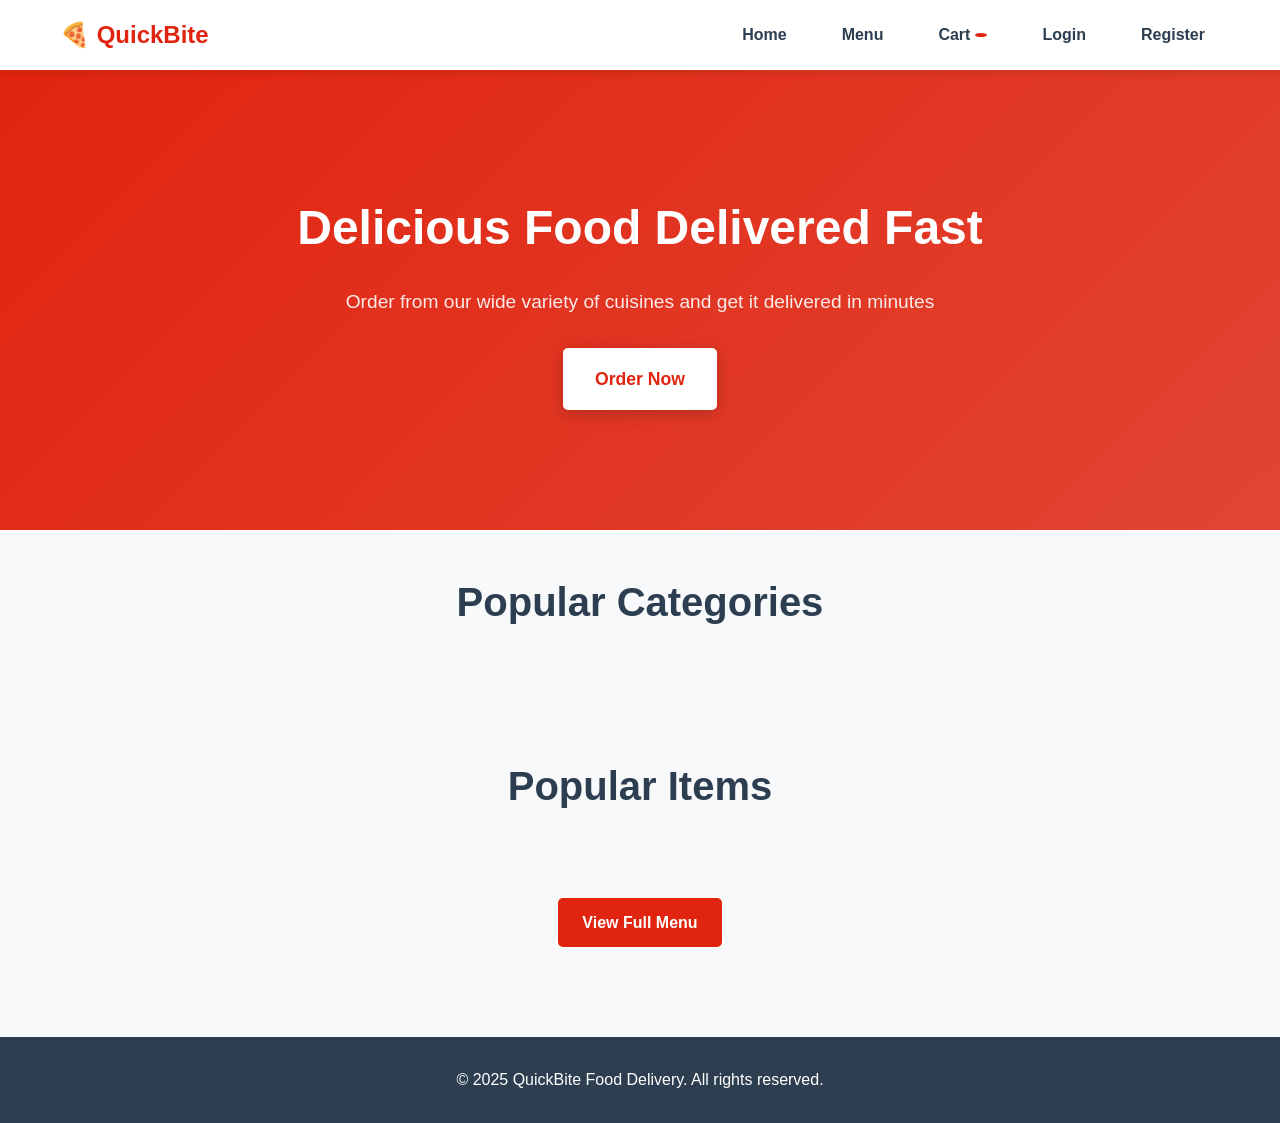
<file: index.html>
<!DOCTYPE html>
<html lang="en">
<head>
    <meta charset="UTF-8">
    <meta name="viewport" content="width=device-width, initial-scale=1.0">
    <title>QuickBite - Food Delivery</title>
    <link rel="stylesheet" href="css/style.css">
</head>
<body>
    <!-- Header -->
    <header class="header">
        <div class="nav-container">
            <a href="index.html" class="logo">🍕 QuickBite</a>
            <nav>
                <ul class="nav-menu">
                    <li><a href="index.html" class="nav-link">Home</a></li>
                    <li><a href="menu.html" class="nav-link">Menu</a></li>
                    <li><a href="cart.html" class="nav-link">Cart <span class="cart-count"></span></a></li>
                    
                    <!-- Dynamic User Menu -->
                    <li class="user-menu">
                        <a href="login.html" class="nav-link" id="loginLink">Login</a>
                        <div id="loggedInUser" style="display: none;">
                            <span class="user-greeting" id="userGreeting"></span>
                            <a href="#" class="nav-link logout-btn" onclick="logoutUser()">Logout</a>
                        </div>
                    </li>
                    <li><a href="register.html" class="nav-link">Register</a></li>
                </ul>
            </nav>
        </div>
    </header>
    <!-- Hero Section -->
    <section class="hero">
        <div class="container">
            <div class="hero-content">
                <h1>Delicious Food Delivered Fast</h1>
                <p>Order from our wide variety of cuisines and get it delivered in minutes</p>
                <a href="menu.html" class="btn btn-primary">Order Now</a>
            </div>
        </div>
    </section>

    <!-- Categories Section -->
    <section class="container">
        <h2 class="section-title">Popular Categories</h2>
        <div class="categories-grid" id="categoriesGrid">
            <!-- Categories loaded by JavaScript -->
        </div>
    </section>

    <!-- Popular Items -->
    <section class="container">
        <h2 class="section-title">Popular Items</h2>
        <div class="food-grid" id="foodGrid">
            <!-- Food items loaded by JavaScript -->
        </div>
        
        <div style="text-align: center; margin-top: 40px;">
            <a href="menu.html" class="btn btn-primary">View Full Menu</a>
        </div>
    </section>

    <!-- Footer -->
    <footer class="footer">
        <div class="container">
            <p>&copy; 2025 QuickBite Food Delivery. All rights reserved.</p>
            
        </div>
    </footer>

    <script src="js/script.js"></script>
    <script>
        // Debug info
        console.log('Website loaded successfully');
        console.log('Current cart:', JSON.parse(localStorage.getItem('foodCart')) || []);
        
        // Test PHP endpoints
        async function testEndpoints() {
            try {
                const response = await fetch('php/fetch_categories.php');
                const data = await response.json();
                console.log('Categories endpoint test:', data);
            } catch (error) {
                console.error('Categories endpoint test failed:', error);
            }
        }
        
        // Run test after page loads
        setTimeout(testEndpoints, 1000);
    </script>
</body>
</html>
</file>
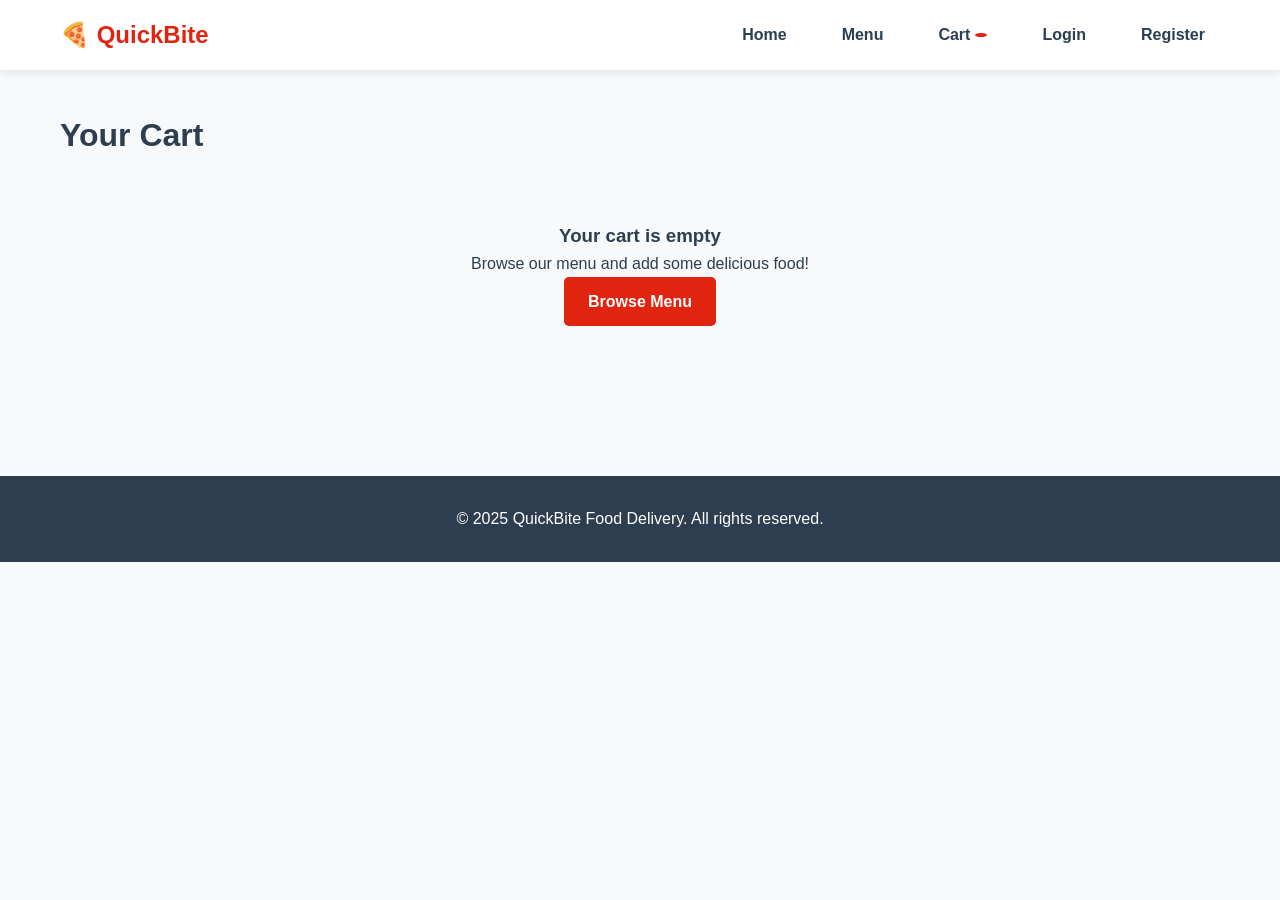
<file: cart.html>
<!DOCTYPE html>
<html lang="en">
<head>
    <meta charset="UTF-8">
    <meta name="viewport" content="width=device-width, initial-scale=1.0">
    <title>Cart - QuickBite</title>
    <link rel="stylesheet" href="css/style.css">
</head>
<body>
    <header class="header">
        <div class="nav-container">
            <a href="index.html" class="logo">🍕 QuickBite</a>
            <nav>
                <ul class="nav-menu">
                    <li><a href="index.html" class="nav-link">Home</a></li>
                    <li><a href="menu.html" class="nav-link">Menu</a></li>
                    <li><a href="cart.html" class="nav-link">Cart <span class="cart-count"></span></a></li>
                    
                    <!-- Dynamic User Menu -->
                    <li class="user-menu">
                        <a href="login.html" class="nav-link" id="loginLink">Login</a>
                        <div id="loggedInUser" style="display: none;">
                            <span class="user-greeting" id="userGreeting"></span>
                            <a href="#" class="nav-link logout-btn" onclick="logoutUser()">Logout</a>
                        </div>
                    </li>
                    <li><a href="register.html" class="nav-link">Register</a></li>
                </ul>
            </nav>
        </div>
    </header>

    <div class="container">
        <h1>Your Cart</h1>
        
        <div id="cartItems">
            <!-- Cart items loaded by JavaScript -->
        </div>
        
        <div class="cart-summary" id="cartSummary" style="display: none;">
            <h3>Order Summary</h3>
            <div class="summary-item">
                <span>Subtotal:</span>
                <span id="subtotal">₹0.00</span>
            </div>
            <div class="summary-item">
                <span>Delivery Fee:</span>
                <span id="deliveryFee">₹40.00</span>
            </div>
            <div class="summary-item">
                <span>Tax (5%):</span>
                <span id="tax">₹0.00</span>
            </div>
            <div class="summary-item total">
                <strong>Total:</strong>
                <strong id="totalAmount">₹0.00</strong>
            </div>
            
            <button class="btn btn-primary btn-block" onclick="proceedToCheckout()">Proceed to Checkout</button>
            <button class="btn btn-outline btn-block" onclick="clearCart()">Clear Cart</button>
        </div>

        <div id="emptyCart" style="display: none; text-align: center; padding: 60px 20px;">
            <h3>Your cart is empty</h3>
            <p>Browse our menu and add some delicious food!</p>
            <a href="menu.html" class="btn btn-primary">Browse Menu</a>
        </div>
    </div>

    <footer class="footer">
        <div class="container">
            <p>&copy; 2025 QuickBite Food Delivery. All rights reserved.</p>
        </div>
    </footer>

    <script src="js/cart.js"></script>
</body>
</html>
</file>
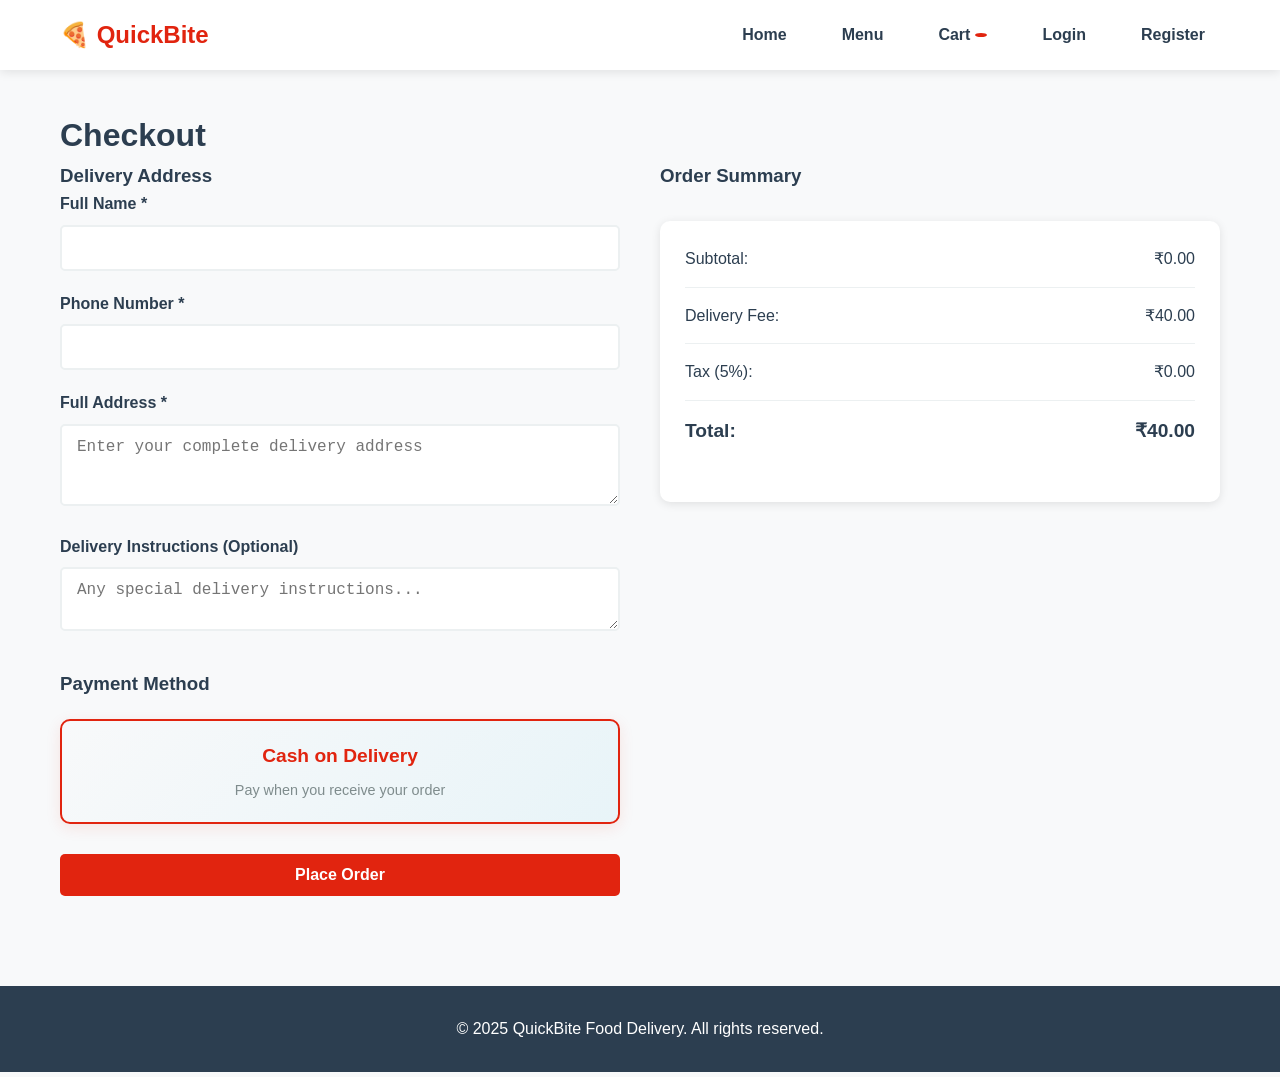
<file: checkout.html>
<!DOCTYPE html>
<html lang="en">
<head>
    <meta charset="UTF-8">
    <meta name="viewport" content="width=device-width, initial-scale=1.0">
    <title>Checkout - QuickBite</title>
    <link rel="stylesheet" href="css/style.css">
</head>
<body>
    <header class="header">
        <div class="nav-container">
            <a href="index.html" class="logo">🍕 QuickBite</a>
            <nav>
                <ul class="nav-menu">
                    <li><a href="index.html" class="nav-link">Home</a></li>
                    <li><a href="menu.html" class="nav-link">Menu</a></li>
                    <li><a href="cart.html" class="nav-link">Cart <span class="cart-count"></span></a></li>
                    <li class="user-menu">
                        <a href="login.html" class="nav-link" id="loginLink">Login</a>
                        <div id="loggedInUser" style="display: none;">
                            <span class="user-greeting" id="userGreeting"></span>
                            <a href="#" class="nav-link logout-btn" onclick="logoutUser()">Logout</a>
                        </div>
                    </li>
                    <li><a href="register.html" class="nav-link">Register</a></li>
                </ul>
            </nav>
        </div>
    </header>

    <div class="container">
        <h1>Checkout</h1>
        
        <div style="display: grid; grid-template-columns: 1fr 1fr; gap: 40px;">
            <div>
                <h3>Delivery Address</h3>
                <form id="checkoutForm">
                    <div class="form-group">
                        <label>Full Name *</label>
                        <input type="text" name="name" required>
                    </div>
                    <div class="form-group">
                        <label>Phone Number *</label>
                        <input type="tel" name="phone" required>
                    </div>
                    <div class="form-group">
                        <label>Full Address *</label>
                        <textarea name="delivery_address" placeholder="Enter your complete delivery address" required rows="3"></textarea>
                    </div>
                    
                    <div class="form-group">
                        <label>Delivery Instructions (Optional)</label>
                        <textarea name="instructions" placeholder="Any special delivery instructions..." rows="2"></textarea>
                    </div>
                    
                    <h3 style="margin-top: 30px;">Payment Method</h3>
                    <div class="payment-options">
                        <div class="payment-option selected">
                            <h4>Cash on Delivery</h4>
                            <p>Pay when you receive your order</p>
        
                        </div>
                    </div>
                    
                    <button type="button" class="btn btn-primary btn-block" onclick="placeOrder()" style="margin-top: 30px;">
                        Place Order
                    </button>
                </form>
            </div>
            
            <div>
                <h3>Order Summary</h3>
                <div id="checkoutItems"></div>
                <div class="cart-summary">
                    <div class="summary-item">
                        <span>Subtotal:</span>
                        <span id="checkoutSubtotal">₹0.00</span>
                    </div>
                    <div class="summary-item">
                        <span>Delivery Fee:</span>
                        <span>₹40.00</span>
                    </div>
                    <div class="summary-item">
                        <span>Tax (5%):</span>
                        <span id="checkoutTax">₹0.00</span>
                    </div>
                    <div class="summary-item total">
                        <strong>Total:</strong>
                        <strong id="checkoutTotal">₹0.00</strong>
                    </div>
                </div>
            </div>
        </div>
    </div>

    <footer class="footer">
        <div class="container">
            <p>&copy; 2025 QuickBite Food Delivery. All rights reserved.</p>
        </div>
    </footer>

    <script src="js/cart.js"></script>
    <script>
    function loadCheckoutItems() {
        const cart = JSON.parse(localStorage.getItem('foodCart')) || [];
        const checkoutItems = document.getElementById('checkoutItems');
        let subtotal = 0;
        let html = '';
        
        cart.forEach((item, index) => {
            const itemTotal = item.price * item.quantity;
            subtotal += itemTotal;
            html += `
                <div class="cart-item">
                    <div class="image-placeholder" style="width: 60px; height: 60px; border-radius: 8px; display: flex; align-items: center; justify-content: center; background: linear-gradient(45deg, #f8f9fa, #e9ecef); font-size: 0.8rem; text-align: center;">
                        ${item.name.substring(0, 2).toUpperCase()}
                    </div>
                    <div style="flex: 1;">
                        <h4>${item.name}</h4>
                        <p>Quantity: ${item.quantity}</p>
                    </div>
                    <div style="font-weight: bold;">₹${itemTotal.toFixed(2)}</div>
                </div>
            `;
        });
        
        if (checkoutItems) checkoutItems.innerHTML = html;
        
        const deliveryFee = 40;
        const tax = subtotal * 0.05;
        const total = subtotal + deliveryFee + tax;
        
        if (document.getElementById('checkoutSubtotal')) {
            document.getElementById('checkoutSubtotal').textContent = `₹${subtotal.toFixed(2)}`;
            document.getElementById('checkoutTax').textContent = `₹${tax.toFixed(2)}`;
            document.getElementById('checkoutTotal').textContent = `₹${total.toFixed(2)}`;
        }
    }

    async function placeOrder() {
        const cart = JSON.parse(localStorage.getItem('foodCart')) || [];
        const form = document.getElementById('checkoutForm');
        const formData = new FormData(form);
        
        if (cart.length === 0) {
            alert('Your cart is empty');
            return;
        }

        const orderData = {
            items: cart,
            name: formData.get('name'),
            phone: formData.get('phone'),
            delivery_address: formData.get('delivery_address'),
            instructions: formData.get('instructions'),
            payment_method: 'cod'
        };

        try {
            const response = await fetch('php/place_order.php', {
                method: 'POST',
                headers: {
                    'Content-Type': 'application/json',
                },
                body: JSON.stringify(orderData)
            });

            const data = await response.json();
            
            if (data.success) {
                localStorage.removeItem('foodCart');
                window.location.href = `order_success.html?order_id=${data.order_id}`;
            } else {
                alert('Error: ' + data.message);
            }
        } catch (error) {
            alert('Error placing order: ' + error.message);
        }
    }

    // Initialize
    document.addEventListener('DOMContentLoaded', function() {
        loadCheckoutItems();
        updateCartCount();
    });
    </script>
</body>
</html>
</file>
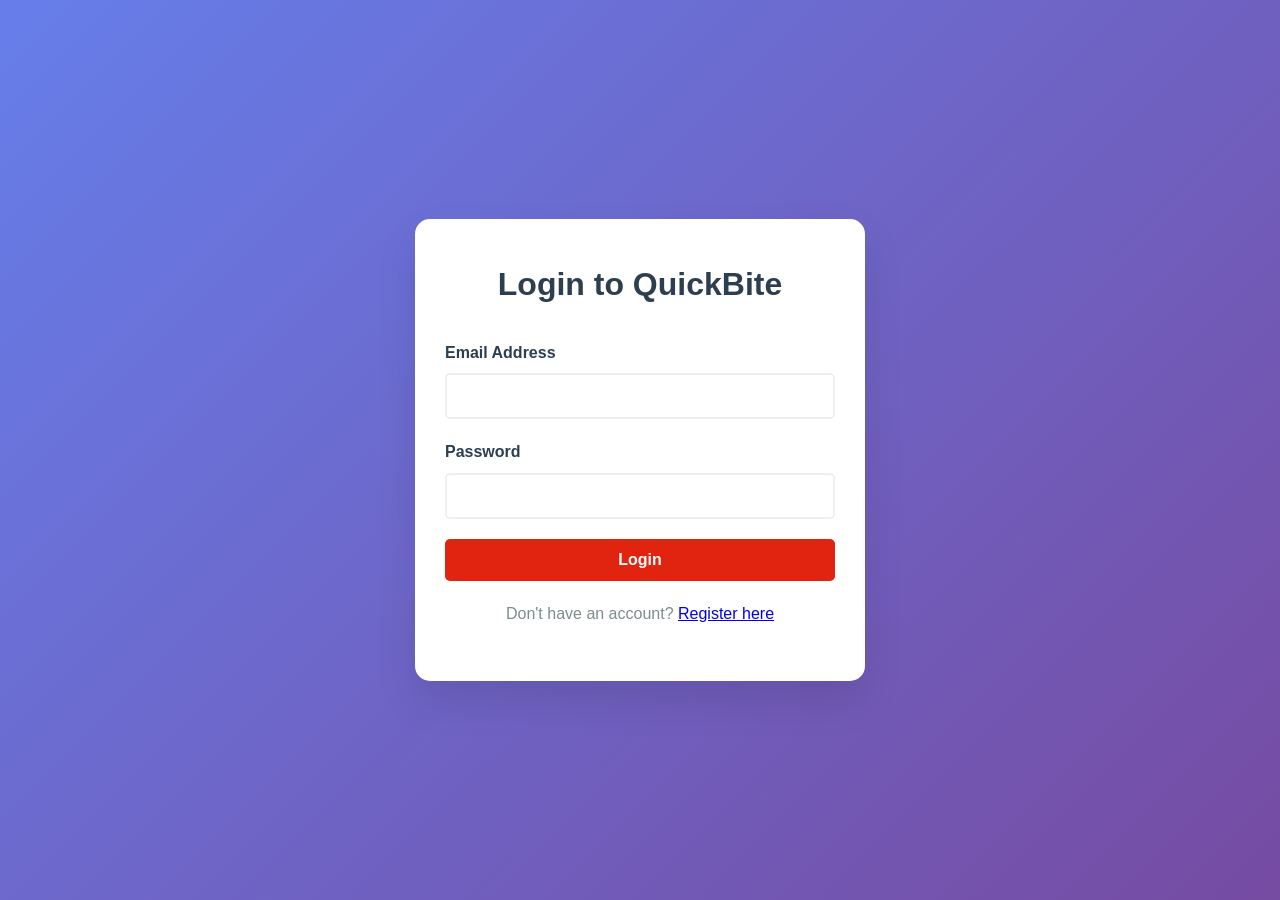
<file: login.html>
<!DOCTYPE html>
<html lang="en">
<head>
    <meta charset="UTF-8">
    <meta name="viewport" content="width=device-width, initial-scale=1.0">
    <title>Login - QuickBite</title>
    <link rel="stylesheet" href="css/style.css">
</head>
<body>
    <div class="auth-container">
        <form class="auth-form" id="loginForm">
            <h2>Login to QuickBite</h2>
            
            <div class="form-group">
                <label>Email Address</label>
                <input type="email" name="email" required>
            </div>
            
            <div class="form-group">
                <label>Password</label>
                <input type="password" name="password" required>
            </div>
            
            <button type="submit" class="btn btn-block">Login</button>
            
            <p style="text-align: center; margin-top: 20px; color: #7f8c8d;">
                Don't have an account? <a href="register.html">Register here</a>
            </p>

            <div id="message" style="margin-top: 15px;"></div>
        </form>
    </div>

    <script>
        document.getElementById('loginForm').addEventListener('submit', async function(e) {
            e.preventDefault();
            
            const formData = new FormData(this);
            const messageDiv = document.getElementById('message');
    
            try {
                const response = await fetch('php/login_user.php', {
                    method: 'POST',
                    body: formData
                });
    
                const data = await response.json();
                
                if (data.success) {
                    messageDiv.innerHTML = '<div style="color: green; text-align: center;">Login successful! Redirecting...</div>';
                    
                    // Store user info in localStorage
                    localStorage.setItem('userLoggedIn', 'true');
                    localStorage.setItem('userName', data.user_name);
                    localStorage.setItem('userId', data.user_id);
                    
                    setTimeout(() => {
                        window.location.href = 'index.html';
                    }, 1000);
                } else {
                    messageDiv.innerHTML = `<div style="color: red; text-align: center;">${data.message}</div>`;
                }
            } catch (error) {
                messageDiv.innerHTML = '<div style="color: red; text-align: center;">Error occurred. Please try again.</div>';
            }
        });
    </script>
</body>
</html>
</file>
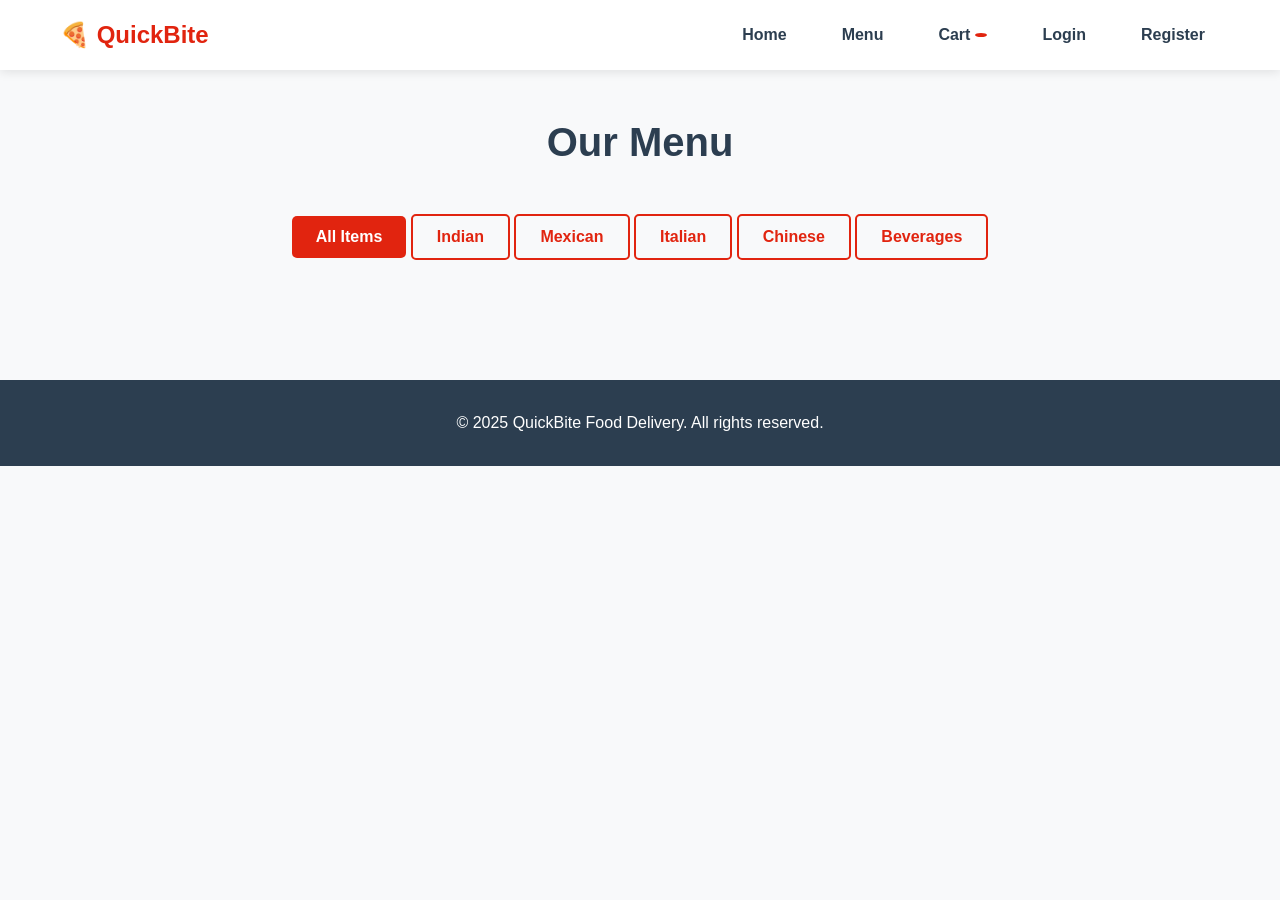
<file: menu.html>
<!DOCTYPE html>
<html lang="en">
<head>
    <meta charset="UTF-8">
    <meta name="viewport" content="width=device-width, initial-scale=1.0">
    <title>Menu - QuickBite</title>
    <link rel="stylesheet" href="css/style.css">
</head>
<body>
    <header class="header">
        <div class="nav-container">
            <a href="index.html" class="logo">🍕 QuickBite</a>
            <nav>
                <ul class="nav-menu">
                    <li><a href="index.html" class="nav-link">Home</a></li>
                    <li><a href="menu.html" class="nav-link">Menu</a></li>
                    <li><a href="cart.html" class="nav-link">Cart <span class="cart-count"></span></a></li>
                    
                    <!-- Dynamic User Menu -->
                    <li class="user-menu">
                        <a href="login.html" class="nav-link" id="loginLink">Login</a>
                        <div id="loggedInUser" style="display: none; align-items: center; gap: 10px;">
                            <span class="user-greeting" id="userGreeting"></span>
                            <a href="#" class="nav-link logout-btn" onclick="logoutUser()">Logout</a>
                        </div>
                    </li>
                    <li><a href="register.html" class="nav-link">Register</a></li>
                </ul>
            </nav>
        </div>
    </header>

    <section class="container">
        <h1 class="section-title">Our Menu</h1>
        
        <!-- Categories Filter -->
        <div style="text-align: center; margin-bottom: 30px;">
            <button class="btn btn-primary" onclick="loadFoodItems()">All Items</button>
            <button class="btn btn-outline" onclick="loadCategoryItems(1)">Indian</button>
            <button class="btn btn-outline" onclick="loadCategoryItems(2)">Mexican</button>
            <button class="btn btn-outline" onclick="loadCategoryItems(3)">Italian</button>
            <button class="btn btn-outline" onclick="loadCategoryItems(4)">Chinese</button>
            <button class="btn btn-outline" onclick="loadCategoryItems(5)">Beverages</button>
        </div>

        <!-- Food Items Grid -->
        <div class="food-grid" id="foodGrid">
            <!-- Food items loaded by JavaScript -->
        </div>
    </section>

    <footer class="footer">
        <div class="container">
            <p>&copy; 2025 QuickBite Food Delivery. All rights reserved.</p>
        </div>
    </footer>

    <script src="js/script.js"></script>
</body>
</html>
</file>
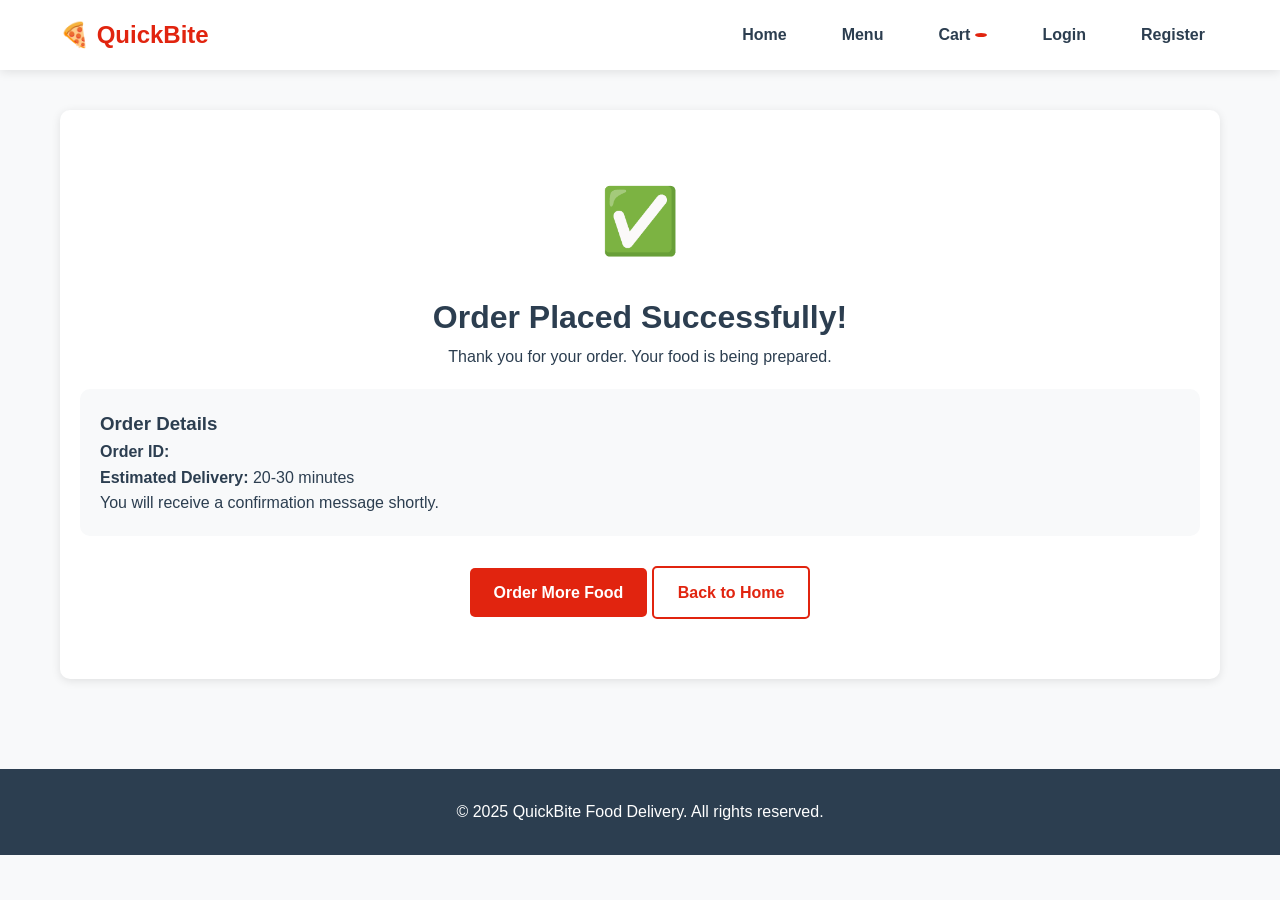
<file: order_success.html>
<!DOCTYPE html>
<html lang="en">
<head>
    <meta charset="UTF-8">
    <meta name="viewport" content="width=device-width, initial-scale=1.0">
    <title>Order Successful - QuickBite</title>
    <link rel="stylesheet" href="css/style.css">
</head>
<body>
    <header class="header">
        <div class="nav-container">
            <a href="index.html" class="logo">🍕 QuickBite</a>
            <nav>
                <ul class="nav-menu">
                    <li><a href="index.html" class="nav-link">Home</a></li>
                    <li><a href="menu.html" class="nav-link">Menu</a></li>
                    <li><a href="cart.html" class="nav-link">Cart <span class="cart-count"></span></a></li>
                    
                    <!-- Dynamic User Menu -->
                    <li class="user-menu">
                        <a href="login.html" class="nav-link" id="loginLink">Login</a>
                        <div id="loggedInUser" style="display: none;">
                            <span class="user-greeting" id="userGreeting"></span>
                            <a href="#" class="nav-link logout-btn" onclick="logoutUser()">Logout</a>
                        </div>
                    </li>
                    <li><a href="register.html" class="nav-link">Register</a></li>
                </ul>
            </nav>
        </div>
    </header>
    
    <div class="container">
        <div class="order-success">
            <div class="success-icon">✅</div>
            <h1>Order Placed Successfully!</h1>
            <p>Thank you for your order. Your food is being prepared.</p>
            
            <div style="background: #f8f9fa; padding: 20px; border-radius: 10px; margin: 20px 0; text-align: left;">
                <h3>Order Details</h3>
                <p><strong>Order ID:</strong> <span id="orderId"></span></p>
                <p><strong>Estimated Delivery:</strong> 20-30 minutes</p>
                <p>You will receive a confirmation message shortly.</p>
            </div>
            
            <div style="margin-top: 30px;">
                <a href="menu.html" class="btn btn-primary">Order More Food</a>
                <a href="index.html" class="btn btn-outline">Back to Home</a>
            </div>
        </div>
    </div>

    <footer class="footer">
        <div class="container">
            <p>&copy; 2025 QuickBite Food Delivery. All rights reserved.</p>
        </div>
    </footer>

    <script>
        // Get order ID from URL parameters
        const urlParams = new URLSearchParams(window.location.search);
        const orderId = urlParams.get('order_id');
        if (orderId) {
            document.getElementById('orderId').textContent = '#' + orderId;
        }
    </script>
</body>
</html>
</file>
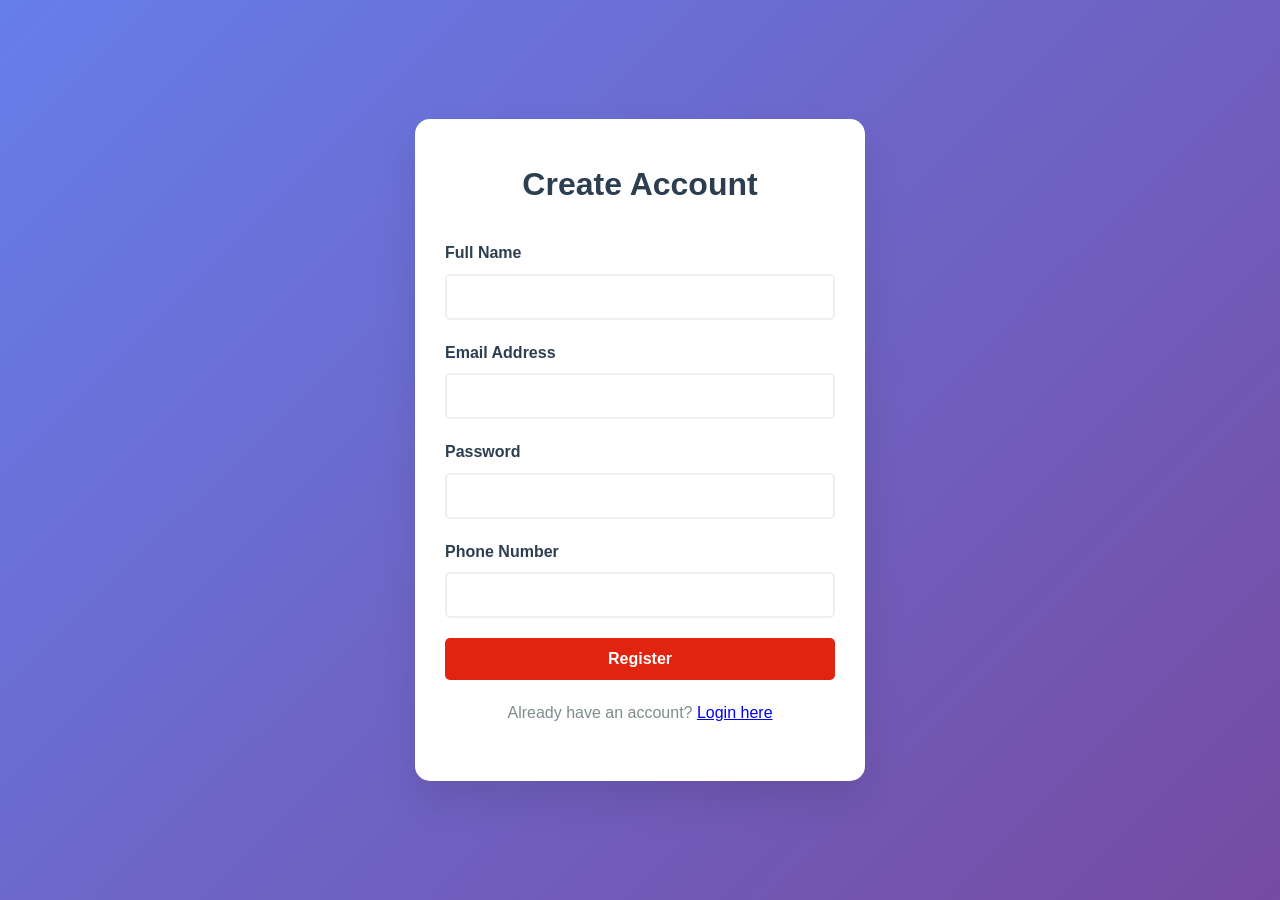
<file: register.html>
<!DOCTYPE html>
<html lang="en">
<head>
    <meta charset="UTF-8">
    <meta name="viewport" content="width=device-width, initial-scale=1.0">
    <title>Register - QuickBite</title>
    <link rel="stylesheet" href="css/style.css">
</head>
<body>
    <div class="auth-container">
        <form class="auth-form" id="registerForm">
            <h2>Create Account</h2>
            
            <div class="form-group">
                <label>Full Name</label>
                <input type="text" name="name" required>
            </div>
            
            <div class="form-group">
                <label>Email Address</label>
                <input type="email" name="email" required>
            </div>
            
            <div class="form-group">
                <label>Password</label>
                <input type="password" name="password" required>
            </div>
            
            <div class="form-group">
                <label>Phone Number</label>
                <input type="tel" name="phone" required>
            </div>
            
            <button type="submit" class="btn btn-block">Register</button>
            
            <p style="text-align: center; margin-top: 20px; color: #7f8c8d;">
                Already have an account? <a href="login.html">Login here</a>
            </p>

            <div id="message" style="margin-top: 15px;"></div>
        </form>
    </div>

    <script>
        document.getElementById('registerForm').addEventListener('submit', async function(e) {
            e.preventDefault();
            
            const formData = new FormData(this);
            const messageDiv = document.getElementById('message');

            try {
                const response = await fetch('php/register_user.php', {
                    method: 'POST',
                    body: formData
                });

                const data = await response.json();
                
                if (data.success) {
                    messageDiv.innerHTML = '<div style="color: green; text-align: center;">Registration successful! Redirecting to login...</div>';
                    setTimeout(() => {
                        window.location.href = 'login.html';
                    }, 2000);
                } else {
                    messageDiv.innerHTML = `<div style="color: red; text-align: center;">${data.message}</div>`;
                }
            } catch (error) {
                messageDiv.innerHTML = '<div style="color: red; text-align: center;">Error occurred. Please try again.</div>';
            }
        });
    </script>
</body>
</html>
</file>
<file: css/style.css>
* {
    margin: 0;
    padding: 0;
    box-sizing: border-box;
}

:root {
    --primary-color: #e1240f;
    --primary-dark: #e14533;
    --secondary-color: #3498db;
    --text-dark: #2c3e50;
    --text-light: #7f8c8d;
    --bg-light: #f8f9fa;
    --bg-white: #ffffff;
    --success-color: #27ae60;
    --border-color: #ecf0f1;
    --shadow: 0 2px 10px rgba(0,0,0,0.1);
    --shadow-hover: 0 5px 15px rgba(0,0,0,0.2);
}

body {
    font-family: 'Arial', sans-serif;
    line-height: 1.6;
    color: var(--text-dark);
    background-color: var(--bg-light);
}

/* Header & Navigation */
.header {
    background: var(--bg-white);
    box-shadow: var(--shadow);
    position: sticky;
    top: 0;
    z-index: 1000;
}

.nav-container {
    max-width: 1200px;
    margin: 0 auto;
    padding: 0 20px;
    display: flex;
    justify-content: space-between;
    align-items: center;
    height: 70px;
}

.logo {
    font-size: 24px;
    font-weight: bold;
    color: var(--primary-color);
    text-decoration: none;
}

.nav-menu {
    display: flex;
    gap: 25px;
    list-style: none;
}

.nav-link {
    text-decoration: none;
    color: var(--text-dark);
    font-weight: 600;
    transition: color 0.3s;
    padding: 8px 0;
    position: relative;
}

.nav-link::after {
    content: '';
    position: absolute;
    bottom: 0;
    left: 0;
    width: 0;
    height: 2px;
    background: var(--primary-color);
    transition: width 0.3s;
}

.nav-link:hover::after {
    width: 100%;
}

.nav-link:hover {
    color: var(--primary-color);
}

.cart-count {
    background: var(--primary-color);
    color: white;
    border-radius: 50%;
    padding: 2px 6px;
    font-size: 12px;
    margin-left: 5px;
}

/* Hero Section */
.hero {
    background: linear-gradient(135deg, var(--primary-color), var(--primary-dark));
    color: white;
    padding: 80px 0;
    text-align: center;
}

.hero-content h1 {
    font-size: 3rem;
    margin-bottom: 20px;
}

.hero-content p {
    font-size: 1.2rem;
    margin-bottom: 30px;
    opacity: 0.9;
}
/* Hero Button - Choose one of the options above */
.hero .btn-primary {
    background: white;
    color: var(--primary-color);
    border: 2px solid white;
    font-weight: bold;
    padding: 15px 30px;
    font-size: 1.1rem;
    box-shadow: 0 4px 15px rgba(0,0,0,0.2);
}

.hero .btn-primary:hover {
    background: transparent;
    color: white;
    border: 2px solid white;
    transform: translateY(-2px);
    box-shadow: 0 6px 20px rgba(0,0,0,0.3);
}


/* Buttons */
.btn {
    display: inline-block;
    padding: 12px 24px;
    background: var(--primary-color);
    color: white;
    text-decoration: none;
    border: none;
    border-radius: 5px;
    cursor: pointer;
    font-size: 16px;
    font-weight: 600;
    transition: all 0.3s;
    text-align: center;
}

.btn:hover {
    background: var(--primary-dark);
    transform: translateY(-2px);
    box-shadow: var(--shadow-hover);
}

.btn-primary {
    background: var(--primary-color);
}

.btn-primary:hover {
    background: var(--primary-dark);
}

.btn-outline {
    background: transparent;
    border: 2px solid var(--primary-color);
    color: var(--primary-color);
}

.btn-outline:hover {
    background: var(--primary-color);
    color: white;
}

.btn-block {
    display: block;
    width: 100%;
}

/* Container */
.container {
    max-width: 1200px;
    margin: 0 auto;
    padding: 40px 20px;
}

.section-title {
    text-align: center;
    margin-bottom: 40px;
    font-size: 2.5rem;
    color: var(--text-dark);
}

/* Categories Grid */
.categories-grid {
    display: grid;
    grid-template-columns: repeat(auto-fit, minmax(250px, 1fr));
    gap: 25px;
    margin-top: 30px;
}

.category-card {
    background: var(--bg-white);
    border-radius: 10px;
    overflow: hidden;
    box-shadow: var(--shadow);
    transition: all 0.3s;
    text-decoration: none;
    color: inherit;
}

.category-card:hover {
    transform: translateY(-5px);
    box-shadow: var(--shadow-hover);
}

.category-image {
    width: 100%;
    height: 160px;
    object-fit: cover;
}

.category-info {
    padding: 20px;
    text-align: center;
}

.category-info h3 {
    color: var(--text-dark);
    margin-bottom: 10px;
}

/* Food Items Grid */
.food-grid {
    display: grid;
    grid-template-columns: repeat(auto-fit, minmax(300px, 1fr));
    gap: 25px;
    margin-top: 30px;
}

.food-card {
    background: var(--bg-white);
    border-radius: 10px;
    overflow: hidden;
    box-shadow: var(--shadow);
    transition: all 0.3s;
}

.food-card:hover {
    transform: translateY(-5px);
    box-shadow: var(--shadow-hover);
}

.food-image {
    width: 100%;
    height: 200px;
    object-fit: cover;
}

.food-info {
    padding: 20px;
}

.food-info h3 {
    color: var(--text-dark);
    margin-bottom: 10px;
}

.food-description {
    color: var(--text-light);
    margin-bottom: 15px;
    font-size: 0.9rem;
}

.food-meta {
    display: flex;
    justify-content: space-between;
    align-items: center;
    margin-bottom: 15px;
}

.price {
    font-size: 1.3rem;
    font-weight: bold;
    color: var(--primary-color);
}

.food-type {
    padding: 4px 8px;
    border-radius: 12px;
    font-size: 0.8rem;
    font-weight: bold;
}

.food-type.veg {
    background: #d4edda;
    color: #155724;
}

.food-type.non-veg {
    background: #f8d7da;
    color: #721c24;
}

.preparation-time {
    color: var(--text-light);
    font-size: 0.9rem;
    margin-bottom: 15px;
}

/* Cart Styles */
.cart-item {
    display: flex;
    align-items: center;
    padding: 20px;
    background: var(--bg-white);
    border-radius: 10px;
    margin-bottom: 15px;
    box-shadow: var(--shadow);
}

.cart-item-image {
    width: 80px;
    height: 80px;
    object-fit: cover;
    border-radius: 8px;
    margin-right: 20px;
}

.cart-item-details {
    flex: 1;
}

.cart-item-controls {
    display: flex;
    align-items: center;
    gap: 15px;
}

.quantity-controls {
    display: flex;
    align-items: center;
    gap: 10px;
}

.quantity-btn {
    width: 30px;
    height: 30px;
    border: 1px solid var(--border-color);
    background: var(--bg-white);
    border-radius: 50%;
    cursor: pointer;
    display: flex;
    align-items: center;
    justify-content: center;
}

.cart-summary {
    background: var(--bg-white);
    padding: 25px;
    border-radius: 10px;
    box-shadow: var(--shadow);
    margin-top: 30px;
}

.summary-item {
    display: flex;
    justify-content: space-between;
    margin-bottom: 15px;
    padding-bottom: 15px;
    border-bottom: 1px solid var(--border-color);
}

.summary-item.total {
    border-bottom: none;
    font-size: 1.2rem;
    font-weight: bold;
    color: var(--text-dark);
}

/* Form Styles */
.form-group {
    margin-bottom: 20px;
}

.form-group label {
    display: block;
    margin-bottom: 8px;
    font-weight: 600;
    color: var(--text-dark);
}

.form-group input,
.form-group select,
.form-group textarea {
    width: 100%;
    padding: 12px 15px;
    border: 2px solid var(--border-color);
    border-radius: 5px;
    font-size: 16px;
    transition: border-color 0.3s;
}

.form-group input:focus,
.form-group select:focus,
.form-group textarea:focus {
    border-color: var(--secondary-color);
    outline: none;
}

/* Enhanced single payment option */
.payment-options {
    display: block;
    margin: 20px 0;
}

.payment-option {
    padding: 20px;
    border: 2px solid var(--primary-color);
    border-radius: 10px;
    cursor: default;
    transition: all 0.3s;
    text-align: center;
    background: linear-gradient(135deg, #f8f9fa, #e8f4f8);
    box-shadow: 0 4px 15px rgba(225, 36, 15, 0.1);
}

.payment-option:hover {
    transform: translateY(-2px);
    box-shadow: 0 6px 20px rgba(225, 36, 15, 0.15);
    border-color: var(--primary-color);
}

.payment-option h4 {
    color: var(--primary-color);
    font-size: 1.2rem;
    margin-bottom: 8px;
}

.payment-option p {
    color: var(--text-light);
    margin: 0;
    font-size: 0.9rem;
}
/* Auth Pages */
.auth-container {
    min-height: 100vh;
    display: flex;
    align-items: center;
    justify-content: center;
    background: linear-gradient(135deg, #667eea 0%, #764ba2 100%);
    padding: 20px;
}

.auth-form {
    background: white;
    padding: 40px 30px;
    border-radius: 15px;
    box-shadow: 0 20px 40px rgba(0,0,0,0.1);
    width: 100%;
    max-width: 450px;
}

.auth-form h2 {
    text-align: center;
    margin-bottom: 30px;
    color: var(--text-dark);
    font-size: 2rem;
}

/* Order Success */
.order-success {
    text-align: center;
    padding: 60px 20px;
    background: var(--bg-white);
    border-radius: 10px;
    box-shadow: var(--shadow);
}

.success-icon {
    font-size: 4rem;
    color: var(--success-color);
    margin-bottom: 20px;
}

/* Footer */
.footer {
    background: var(--text-dark);
    color: white;
    text-align: center;
    padding: 30px 0;
    margin-top: 50px;
}
.footer .container {
    max-width: 1200px;
    margin: 0 auto;
    padding: 0 20px;
}

/* Responsive Design */
@media (max-width: 768px) {
    .nav-menu {
        gap: 15px;
    }
    
    .hero-content h1 {
        font-size: 2rem;
    }
    
    .container {
        padding: 20px 15px;
    }
    
    .cart-item {
        flex-direction: column;
        text-align: center;
    }
    
    .cart-item-image {
        margin-right: 0;
        margin-bottom: 15px;
    }
    
    .payment-options {
        grid-template-columns: 1fr;
    }
}

/* Notification */
.notification {
    position: fixed;
    top: 20px;
    right: 20px;
    padding: 15px 20px;
    background: white;
    border-radius: 5px;
    box-shadow: var(--shadow-hover);
    border-left: 4px solid var(--success-color);
    z-index: 1001;
    animation: slideInRight 0.3s ease;
}

@keyframes slideInRight {
    from {
        transform: translateX(100%);
        opacity: 0;
    }
    to {
        transform: translateX(0);
        opacity: 1;
    }
}
/* Add loading states */
.loading {
    opacity: 0.6;
    pointer-events: none;
}

.loading::after {
    content: ' (Loading...)';
    font-style: italic;
}

/* Better button states */
.btn:disabled {
    opacity: 0.6;
    cursor: not-allowed;
    transform: none !important;
}

/* Category card hover effects */
.category-card {
    transition: all 0.3s ease;
}

.category-card:hover {
    transform: translateY(-5px) scale(1.02);
}

/* Food card animations */
.food-card {
    transition: all 0.3s ease;
}

.food-card:hover {
    transform: translateY(-5px);
}

/* Notification styles */
.notification {
    position: fixed;
    top: 20px;
    right: 20px;
    padding: 15px 20px;
    background: white;
    border-radius: 5px;
    box-shadow: 0 5px 15px rgba(0,0,0,0.2);
    z-index: 1001;
    animation: slideInRight 0.3s ease;
    border-left: 4px solid #27ae60;
}

.notification.error {
    border-left-color: #e74c3c;
}

.notification.warning {
    border-left-color: #f39c12;
}

@keyframes slideInRight {
    from {
        transform: translateX(100%);
        opacity: 0;
    }
    to {
        transform: translateX(0);
        opacity: 1;
    }
}
/* Image placeholder styles */
.image-placeholder {
    background: linear-gradient(45deg, #f8f9fa, #e9ecef);
    display: flex;
    align-items: center;
    justify-content: center;
    color: #6c757d;
    font-weight: bold;
    text-align: center;
}

.category-image.image-placeholder {
    height: 160px;
    font-size: 1.2rem;
}

.food-image.image-placeholder {
    height: 200px;
    font-size: 1.1rem;
}

.cart-item-image.image-placeholder {
    width: 80px;
    height: 80px;
    font-size: 0.8rem;
}

/* Specific placeholder colors for categories */
.category-card:nth-child(1) .image-placeholder { background: linear-gradient(45deg, #FF6B6B, #FF8E8E); color: white; }
.category-card:nth-child(2) .image-placeholder { background: linear-gradient(45deg, #4ECDC4, #88D9D9); color: white; }
.category-card:nth-child(3) .image-placeholder { background: linear-gradient(45deg, #45B7D1, #7BC8E0); color: white; }
.category-card:nth-child(4) .image-placeholder { background: linear-gradient(45deg, #96CEB4, #B8E0C7); color: white; }
.category-card:nth-child(5) .image-placeholder { background: linear-gradient(45deg, #FFEAA7, #FFEFC1); color: #666; }
/* Remove placeholder styles and ensure images work */
.category-image {
    width: 100%;
    height: 160px;
    object-fit: cover;
}

.food-image {
    width: 100%;
    height: 200px;
    object-fit: cover;
}

.cart-item-image {
    width: 80px;
    height: 80px;
    object-fit: cover;
    border-radius: 8px;
}

/* Ensure images don't break layout */
img {
    max-width: 100%;
    height: auto;
}

/* Keep the existing styles but remove .image-placeholder classes */
/* Fix User Menu Alignment */
.user-menu {
    display: flex;
    align-items: center;
    gap: 0;
    height: 100%;
}

#loggedInUser {
    display: flex;
    align-items: center;
    gap: 15px;
    height: 100%;
}

.user-greeting {
    color: #2ecc71;
    font-weight: bold;
    font-size: 16px;
    display: flex;
    align-items: center;
    height: 100%;
    padding: 0 15px;
    margin: 0;
}

.logout-btn {
    color: #e74c3c !important;
    display: flex;
    align-items: center;
    height: 100%;
    padding: 0 15px;
    text-decoration: none;
    font-weight: 500;
    margin: 0;
    transition: color 0.3s;
}

.logout-btn:hover {
    color: #c0392b !important;
    text-decoration: underline;
}

/* Ensure all nav items have consistent height and alignment */
.nav-menu li {
    display: flex;
    align-items: center;
    height: 100%;
}

.nav-link {
    display: flex;
    align-items: center;
    height: 100%;
    padding: 0 15px;
    text-decoration: none;
    color: var(--text-dark);
    font-weight: 600;
    transition: color 0.3s;
    position: relative;
}

/* Fix the hover underline for all nav items */
.nav-link::after {
    content: '';
    position: absolute;
    bottom: 0;
    left: 15px;
    width: calc(100% - 30px);
    height: 2px;
    background: var(--primary-color);
    transition: width 0.3s;
    transform: scaleX(0);
}

.nav-link:hover::after {
    transform: scaleX(1);
}
</file>
